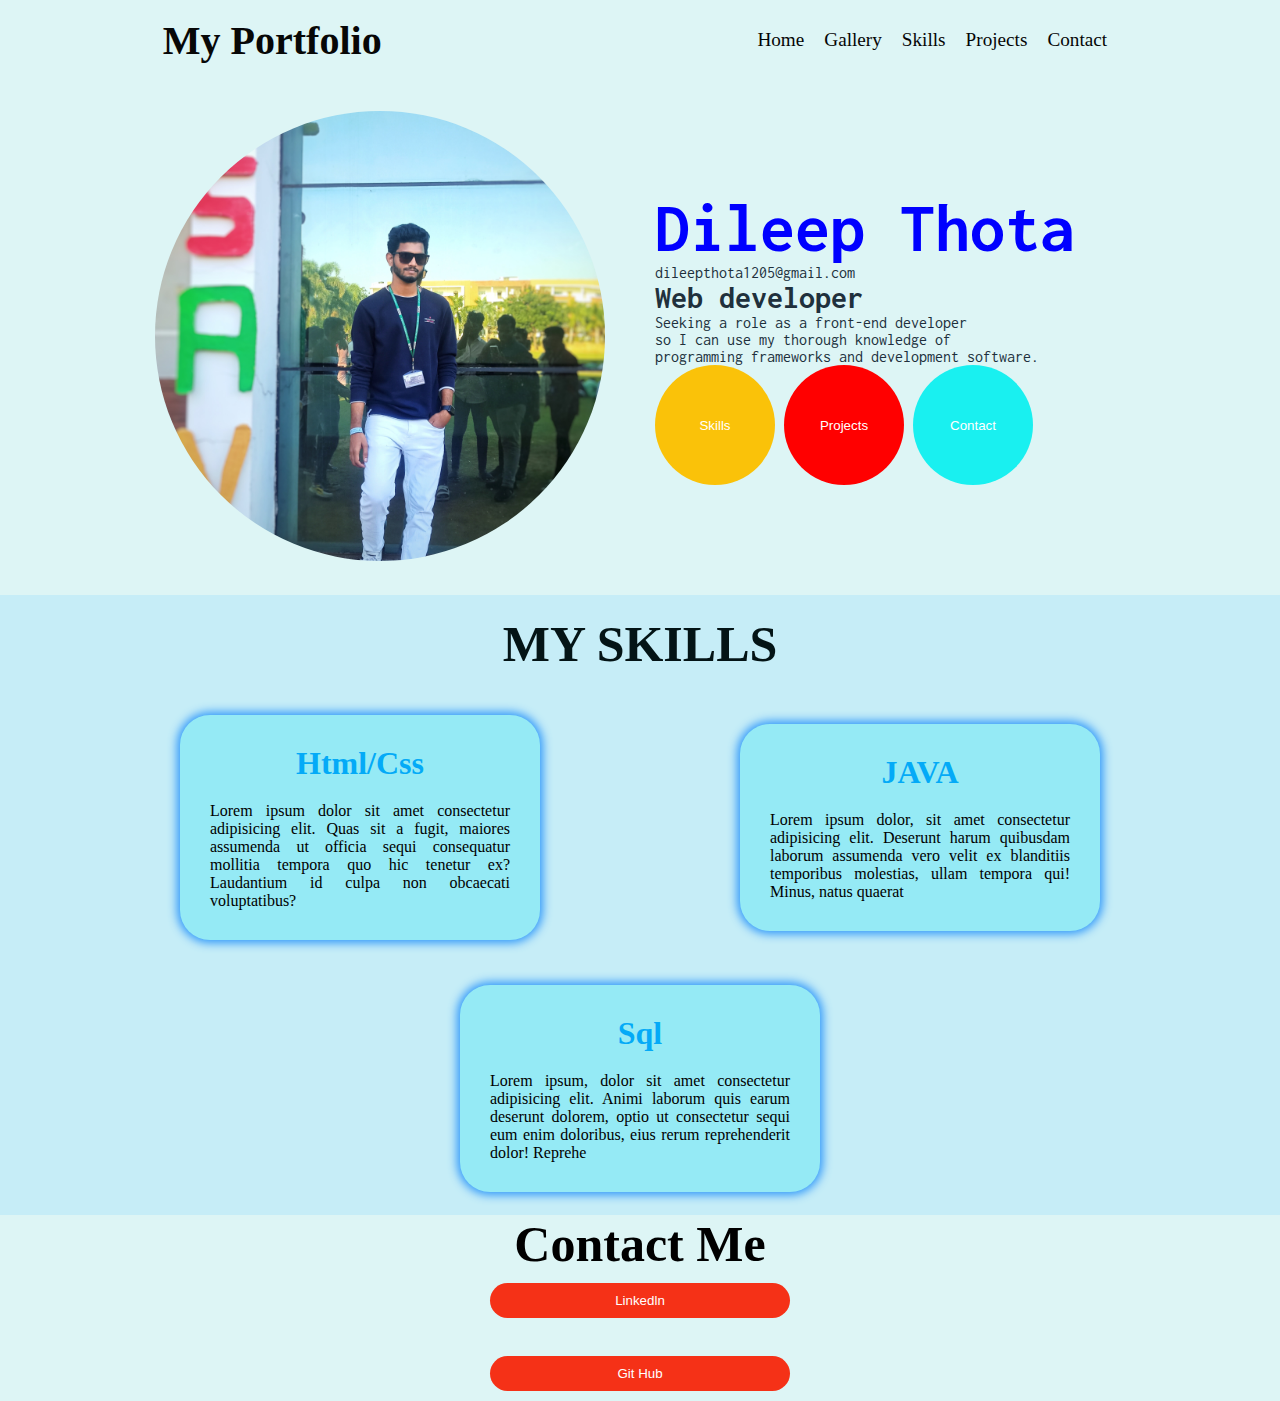
<file: Level1_Task2/index.html>
<!DOCTYPE html>
<html lang="en">
<head>
    <meta charset="UTF-8">
    <meta http-equiv="X-UA-Compatible" content="IE=edge">
    <meta name="viewport" content="width=device-width, initial-scale=1.0">
    <title>Document</title>
    <link href="https://cdn.jsdelivr.net/npm/bootstrap@5.0.2/dist/css/bootstrap.min.css" rel="stylesheet" integrity="sha384-EVSTQN3/azprG1Anm3QDgpJLIm9Nao0Yz1ztcQTwFspd3yD65VohhpuuCOmLASjC" crossorigin="anonymous">
    <link rel="stylesheet" href="index.css">
    
  
</head>

<body style="background-color:  #ddf5f5;">
    <!-- navbar section stat -->
    <body>
     <div >
        <nav class="navbar">
            <div class="left">
                <h1>My Portfolio</h1>
            </div>
            <div class="right">
                <ul class="list">
                    <li><a href="#">Home</a></li>
                    <li><a href="#">Gallery</a></li>
                    <li><a href="#skill">Skills</a></li>
                    <li><a href="#">Projects</a></li>
                    <li><a href="#contact">Contact</a></li>
                </ul>
            </div>
        </nav>
        <!-- Navbar section end -->

 <!-- Home Secitin -->
    <div class="container" style="background-color: #ddf5f5;">
        <div>
            <img class="my-pic"src="mypic.jpg"  alt="">
        </div>
        <div class="text">
            <h1 class="name">Dileep Thota</h1>
            dileepthota1205@gmail.com
            <h1>Web developer</h1>
            <p>Seeking a role as a front-end developer  <br>
               so I can use my thorough knowledge of <br>
                programming frameworks and development software. </p>
             <div class="btn">
                <a class="circle" href="#skill"><button class="resume-btn" > Skills</button> </a>
                <a class="circle" href=""><button class="project-btn"> Projects</button> </a>
                <a class="circle" href="#contact"><button class="contact-btn">Contact</button> </a>
             </div>
             
        </div>
    </div>
<!-- Home Section end -->

<!-- Skill Section Start -->
     </div>
    
    <section id="skill">
        <div class="skill-head"><h1>MY SKILLS</h1></div>
        <div class="Skills">
            <div class="Skill-list">
                <h1>Html/Css</h1>
                <p>Lorem ipsum dolor sit amet consectetur adipisicing elit. Quas sit a fugit, maiores assumenda ut officia sequi consequatur mollitia tempora quo hic tenetur ex? Laudantium id culpa non obcaecati voluptatibus?</p>
            </div>
            <div class="Skill-list"  >
                <h1>JAVA</h1>
                <p>Lorem ipsum dolor, sit amet consectetur adipisicing elit. Deserunt harum quibusdam laborum assumenda vero velit ex blanditiis temporibus molestias, ullam tempora qui! Minus, natus quaerat</p>
            </div>
            <div class="Skill-list">
                <h1>Sql</h1>
                <p>Lorem ipsum, dolor sit amet consectetur adipisicing elit. Animi laborum quis earum deserunt dolorem, optio ut consectetur sequi eum enim doloribus, eius rerum reprehenderit dolor! Reprehe</p>
        </div>
        
    </section>
    </div>
    <!-- Skill Section end -->
    <!-- Contct Page Start  -->
        <section class="contact" id="contact">
            <div class="contact-head">
                <h1 >Contact Me</h1>  
            </div>
            <div class="my-conatct">
                <div class="buttons">
                    <a href="https://www.linkedin.com/in/thota-dileep-657881258/ "><button>Linkedln</button></a><br>
                   <a href="https://github.com/ThotaDileep1205"><button>Git Hub</button></a>
                </div>
            </div>
        </section>
    <!-- Contct Page End -->
</body>
</html>
</file>
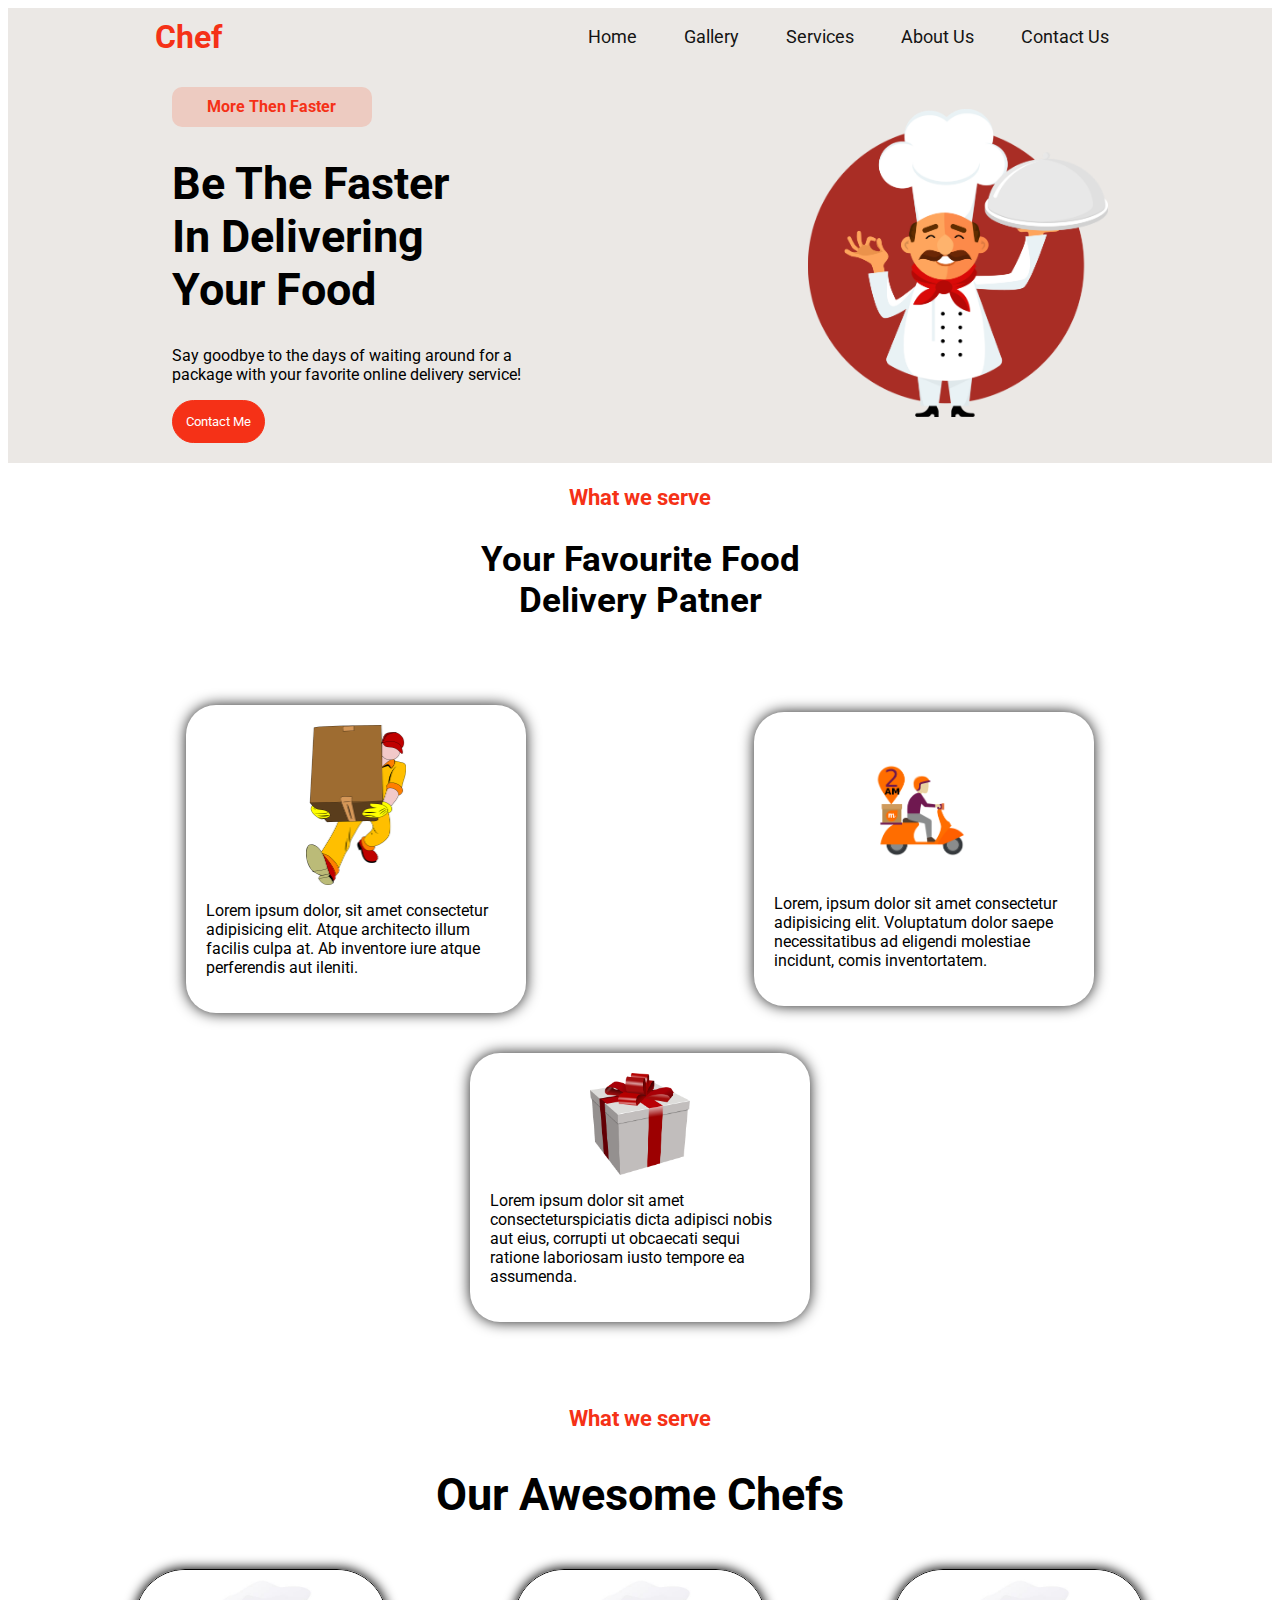
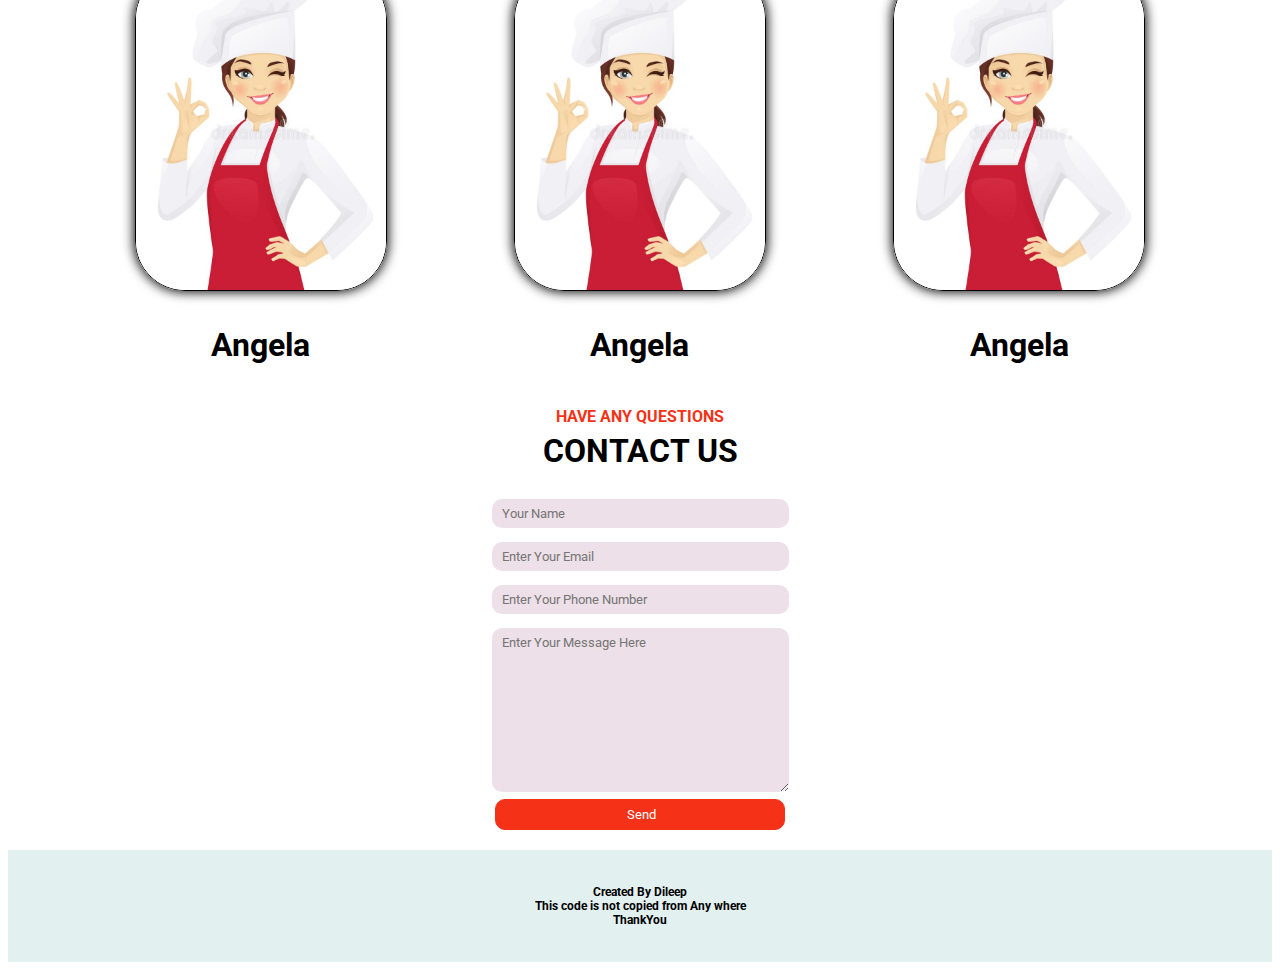
<file: Level1_Task1/landing.html>
<!DOCTYPE html>
<html lang="en">
<head>
    <meta charset="UTF-8">
    <meta http-equiv="X-UA-Compatible" content="IE=edge">
    <meta name="viewport" content="width=device-width, initial-scale=1.0">
    <title>Document</title>
    <link rel="stylesheet" href="index.css">
    <style>
  @import url('https://fonts.googleapis.com/css2?family=Roboto&display=swap');
    </style>
</head>
<body>
    <!-- NAvBAr -->

    <nav class="navbar">
        
        <div class="left">
            <h1>Chef</h1>
        </div>
        <div class="right">
           <ul>
            <li><a href="">Home </a></li>
            <li><a href="">Gallery</a></li>
            <li><a href="">Services</a></li>
            <li><a href="">About Us</a></li>
            <li><a href="">Contact Us</a></li>
           </ul>
        </div>
    </nav>
    <!-- NAVBAR END -->
    <!-- HOME SECTION END  -->
    <section class="chef">
        <div class="chef-body">
            <div class="chef-head">
                <p>More Then Faster</p>
            </div>
            <div class="Delivery">
            <h1>Be The Faster <br>In Delivering <br> Your Food</h1>
            <p>Say goodbye to the days of waiting around for a <br>
                package with your favorite online delivery service!</p>
            <button class="button">Contact Me</button>
        </div>
        </div>
        <div class="img-chef">
            <img src="chef-sitar-knoxville-authentic-indian-restaurant-29.png" width="300px"alt="">
        </div>
    </section>
    <!-- HOME SECTION END  -->


<!-- ================================================================================================================ -->

    <!-- DELIVERY PATENERS SECION START -->
    <section class="Patner">
        <div class="Head">
            <h3>What we serve</h3>
            <h2>Your Favourite Food <br> Delivery Patner</h2>
        </div>
        <div  class="Service">
            <div class="img1">
                <img src="easy to oreder.png"  width=" 100px"alt="">
                <p>Lorem ipsum dolor, sit amet consectetur adipisicing elit. Atque architecto illum facilis culpa at. Ab inventore iure atque perferendis aut ileniti.</p>
            </div>
            <div class="img1">
                <img src="fast delivery.png" width="100px" alt="">
                <p>Lorem, ipsum dolor sit amet consectetur adipisicing elit. Voluptatum dolor saepe necessitatibus ad eligendi molestiae incidunt, comis inventortatem.</p>
            </div>
            <div class="img1">
                <img src="quality.png"width="100px;" alt="">
                <p>
                    Lorem ipsum dolor sit amet consecteturspiciatis dicta adipisci nobis aut eius, corrupti ut obcaecati sequi ratione laboriosam iusto tempore ea assumenda.
                </p>
            </div>
        </div>
    </section>
    <!-- DELIVERY PATENERS SECION START END-->

        <!-- OUR CHEFS START-->
        <SECTion class="chefs">
            <div class="ttext">
                <h3>What we serve</h3>
                <h2>Our Awesome Chefs</h2>
            </div>
             <div class="chefImg">
                <div>
                <img src="chef3.jpg" alt="">
                <h1 style="text-align: center;">Angela</h1>
                </div>
                <div>
                <img src="chef3.jpg" alt="">
                <h1 style="text-align: center;">Angela</h1>
                </div>
               <div>
                <img src="chef3.jpg" alt="">
                <h1 style="text-align: center;">Angela</h1>
               </div>
             </div>
        </SECTion>
        <!-- OUR CHEFS END -->
        <!-- ContactUs page START -->
        <section>
            <div class="contact">
                <h4>HAVE ANY QUESTIONS</h3>
                <H1>CONTACT US </H1>
            </div>
            <form action="" class="formHere">
                <input class="FormField" type="text" placeholder="Your Name" name="" id="">
                <input class="FormField" type="Email" placeholder="Enter Your Email "name="" id="">
                <input class="FormField" type="text" placeholder="Enter Your Phone Number" name="" id="">
                <textarea class="FormField" name="" id="" cols="30" rows="10" placeholder="Enter Your Message Here"></textarea>
                <button class="btn-form">Send</button>
            </form>
        </section>
          <!-- ContactUs page end -->
          <footer>
            <div class="end">
                <h6>Created By Dileep <br>
                This code is not copied from Any where <br>ThankYou</h6>
            </div>
          </footer>
</body>
</html>
</file>
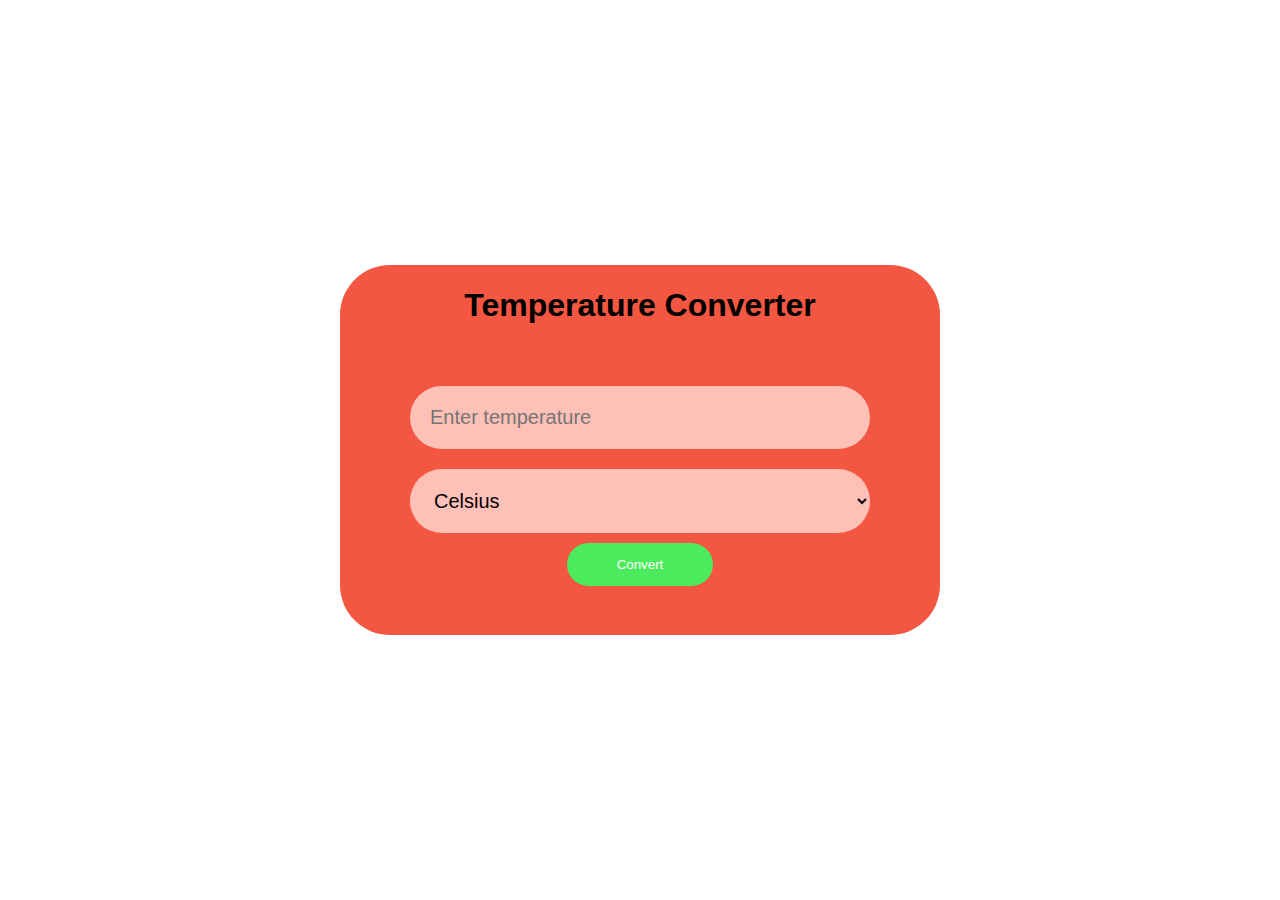
<file: level1_Task3/TempCoverter.html>
<!DOCTYPE html>
<html lang="en">
<head>
    <meta charset="UTF-8">
    <meta http-equiv="X-UA-Compatible" content="IE=edge">
    <meta name="viewport" content="width=device-width, initial-scale=1.0">
    <title>Temp Covertion</title>
    <link rel="stylesheet" href="temp.css">
    <script src="temp.js"></script>
</head>
<body>
    
<div class="container">
    <div class="total">
         <div class="temp">
             <h2>Temperature Converter</h2>
         </div>
         
             <div class="form-div">
                 
             <div class="Temp-input" >
             
                 <input type="number" id="temperature" placeholder="Enter temperature" />
                 <select id="unit">
                     <option value="celsius">Celsius</option>
                     <option value="fahrenheit">Fahrenheit</option>
                 </select>
                 <div class="btn">
                     <button onclick="convertTemperature()">Convert</button><br>
                    
                 </div>
                 <div>
                     <h3 id="result" ></h3>
                 </div>
             </div>
             </div>
    </div>
 </div>
 
</body>
</html>
</file>
<file: Level1_Task2/index.css>
@import url('https://fonts.googleapis.com/css2?family=Poppins&family=Ubuntu:wght@300;700&display=swap');    
@import url('https://fonts.googleapis.com/css2?family=Inconsolata:wght@400&display=swap');
 *{
  margin: 0px;
 }
/* NAVBAR SECTION START */
 .navbar {
    display: flex;
    justify-content: space-around;
    align-items: center;
    line-height: 5rem;
    
}

.left h1 {
    font-size: 2.5rem;
    cursor: pointer;
    color:rgb(7, 7, 7);
}


.checkBtn {
    cursor: pointer;
    font-size: 30px;
    float: right;
    color: #ed1e79;
    line-height: 80px;
}

.right ul {
    display: flex;
    list-style: none;
    color: rgb(245, 49, 23);
} 

.right ul li a {
    padding: 10px ;
    font-size: 1.2rem;
    color: rgb(5, 5, 5);
    cursor: pointer;
    text-decoration: none;
    transition: all 1s;
}

.right ul li a:hover {
    background-color: #fff;
    border-radius: 7px;
    color: rgb(22, 7, 36);
}

@media(max-width:705px) {
    
    .navbar{
        display: flex;
        flex-direction: column;
       
    }
    .list{
        display: flex;
        flex-wrap: wrap;
        flex-direction: column;
        align-items: center;
        margin-top:0px ;
        width: 100%;
           
        
    }
    .right .list li a{
       padding:10px;
       
       /* display: flex; */
    }

}
/* NAVBAR SECTION END */

/* HOME SECTION START */
  .my-pic{
      width: 450px;
      border-radius: 50%;
  }
  .name{
      font-size: 70px;
      color: blue;
  }
  .container{
      display: flex;
      align-items: center;
      flex-wrap: wrap;
      justify-content: center;
      padding: 30px;
  }
  .text{
      margin: 50px;
     font-family: 'Inconsolata', monospace;
    
     
  }
  .btn a button{
      width:120px;
      height: 120px;
     border: none;
      border-radius:50% ;
      transition: .5s;
      
  }
  .btn a button{
    color: white  ;
  }

  
  .btn button:hover{
    background-color: transparent;
    transform: translateY(-21px);
    color: black;
  }
  .circle{
     font-weight: bold;
      font-size: 18px;
      text-decoration: none;
      color:black;
      
  }
  p{
    text-align: justify;

  }
  .resume-btn{
      background-color: rgb(250, 194, 9);
      
  }
  .project-btn{
      background-color: red;
  }
  .contact-btn{
      background-color: rgb(25, 240, 240);
  }
  .container{
      background: #ddf5f5;
      color: #20303c;
      font-family: Madefor,Helvetica Neue,Helvetica,Arial,sans-serif;
  }
  /* HOME SECTION END */


 /* Skill Sectioin Start */
 #skill{
    background-color: rgb(198, 237, 247);
 }
.skill-head h1{
    color: rgb(4, 20, 22);
    text-align: center;
    padding: 20px;
    font-size: 50px;

     
}
 .Skills{
    display: flex;
    justify-content: space-around;
    align-items: center;
    flex-wrap: wrap;
    margin-left: 80px;
    margin-right:80px;
    
    
 }
 
 .Skill-list{
    width: 300px;
    box-shadow: 0px 0px 10px 3px  rgb(47, 152, 250);
    border-radius:30px ;
    padding: 30px;
    margin:2%;
    transition: all 1s ease-in-out;
    background-color: rgb(149, 234, 245);



    
    
 }
 .Skill-list h1{
    text-align: center;
    margin-bottom: 20px;
    color: rgb(4, 170, 247);
 }
 .Skill-list:hover{
    transform: translateY(-10px);
 }

 /* Skill Section End */

 /* Contact Me PAge Start */
.contact-head h1{
    text-align: center;
    font-size:50px;
}
.buttons{
    
   align-items: center;
   display: flex;
   flex-direction: column;

}
.buttons button{
    margin: 10px;
    padding: 10px;
    width:300px;
    border-radius:20px;
    border:none;
    background-color:rgb(245, 49, 23);
    transition: all 1s;
}
.buttons a button{
    text-decoration: none;
    color: white;
}
.buttons a button:hover{
    background-color: transparent;
    border: rgb(245, 49, 23 ) 1px solid ;
    color: black;

    
}



 /* Conatct page end */
</file>
<file: Level1_Task1/index.css>
*{
    font-family: 'Roboto';
    
}
/* NavBAr Start Here */
.navbar{
    display: flex;
    align-items: center;
    justify-content: space-around;
    line-height: 1rem;
    background-color:  rgb(235 232 229);;
   
    
}
 .left h1
 {
    color: rgb(245, 49, 23) ;
    font-size:2rem;
    cursor: pointer;
   
 }

 .right ul li{
    list-style:none;
 
    
 }
 .right ul li a{
    cursor: pointer;
    padding: 1rem;
    text-decoration: none;
    color: rgb(20, 20, 20);
    transition: all 1s ease-in-out;
    font-size: 1.1rem;
    margin-left: 15px;
 }
 .right ul li a:hover{
    background-color: rgb(245, 49, 23);
    color: white;
    border-radius: 30px;
    
 }

.right ul {
        display: flex;
        list-style: none;
    }
    
 @media (max-width:700px) {
    .navbar{
        background-color:  rgb(235 232 229);;

    }
    ul{
        display: flex;
        flex-direction:column ;
        justify-content: space-around;
        height: 300px;
        flex-wrap: wrap;
        background-color: rgb(235 232 229); ;
    }
    .left{
        float: right;
    }
    
 }
 
/* NavBAr ends here */
/* HOME SECTION START */
.chef-head{
    font-weight: bold;
    width: 200px;
    height: 40px;
    background: #edcbc1;
    color: rgb(245, 49, 23);
    text-align: center;
    border-radius:10px;
    display: flex;
    justify-content: center;
    align-items: center;
   
}      
.Delivery h1{
    font-size: 45px;
    font-family: 'Roboto', sans-serif;
}

.Delivery button{
border-radius: 25px;
background: rgb(245, 49, 23);
border: 1px solid rgb(245, 49, 23);
color: white;
padding: 13px;
}
.Delivery button:hover{
color: black;
background-color: transparent;
}
.chef{
display: flex;
align-items:center ;
justify-content: space-around;
background-color: rgb(235 232 229);
padding: 20px;
flex-wrap: wrap;
margin-left:0px ;
}
.img-chef img{
transition: 1s;
}
.img-chef img:hover{
transform: translateY(20px)
}
       /* HOME SECTION END */


/* <!-- DELIVERY PATENERS SECION START --> */
    .Head{
        text-align: center;
    }
    .Head h3{
        color: rgb(245, 49, 23);
        font-size: 22px;
    }
    .Head h2{
        font-size:35px;
    }
    .Service{
       background-color: white;
       display: flex;
       justify-content: space-around;
       align-items: center;
       margin:4rem;
      flex-wrap: wrap;

    }
    .img1{
        width:300px;
        margin:20px;
        box-shadow: 0px 0px 15px -1px black;
        border-radius: 30px;
        display: flex;
        flex-direction: column;
        justify-content: center;
        align-items: center;
        padding: 20px;
        height: fit-content;
        transition:all .5s ease-in;

    }
    .img1:hover{
        transform: translateY(21px);
    }

/* <!-- DELIVERY PATENERS SECION END --> */

/* our cheif */
    .ttext{
        text-align: center;
    }
    .ttext h3{
        font-size: 22px;
        margin-bottom: 0px;
        color: rgb(245, 49, 23) ;
    }
    .ttext{
        font-size:30px;
    }
    .chefImg img{
        width:250px;
        border: 1px solid black;
        box-shadow: 0px 0px 12px 1px black;
        border-radius: 50px;
        height: 320px;
        margin: 10px;
        transition: .5s ease-in all;
    }
    .chefImg{
        display: flex;
        justify-content: space-around;
        align-items: center;
        flex-wrap: wrap;
    }   
    .chefs{
        margin-left:5%;
        margin-right: 5%;
    }
    .chefImg img:hover{
        transform: translateY(-22px);
    }
/* CONATCT US PAGE START */
    .contact {
        text-align: center;
    }
    .contact h4{
       color:  rgb(245, 49, 23);
       margin-bottom: -15px;
    }
    .formHere{
        display: flex;
        flex-direction: column;
        justify-content: space-between;
        align-items: center;
    
      
        
    }
    .FormField{
        width: 280px;
        margin: 7px;
        padding: 7px;
        border-radius:10px ;
        background-color: #ede0e8;
        border: none;
        padding-left: 10px;
       

    }
    .btn-form{
        width: 290px;
        margin:10 px;
        padding: 7px;
        border-radius:10px ;
        border: none;
        padding-left: 10px;
        color: white;
        background: rgb(245, 49, 23);
        border: 1px solid rgb(245, 49, 23);
    }
    .btn-form:hover{
        background-color: transparent;
        color:rgb(245, 49, 23); ;
    }

   

/* CONATCT PAGE END HERE */
/* Footer start */

.end{
   margin-top: 20px;
    padding: 7px;
    font-size: 18px;
    text-align: center;
    color: rgb(0, 0, 0);
    background-color: rgb(227, 240, 240);
    
}
/* Footer End */
</file>
<file: level1_Task3/temp.css>
/* Simple CSS for centering and styling the elements */
    body{
        margin: 0px;
    }
    .container {
        
      display: flex;
      flex-direction: column;
      align-items: center;
      justify-content: center;
      font-family: Arial, sans-serif;
      width: 100%;
      height: 100vh;
    }
    
    .temp h2{
        text-align: center;
        margin: 2px;
        font-size: 2rem;
    }

    .Temp-input {
        display: flex;
        flex-direction: column;
        justify-content: space-around;
        margin: 20px;
        padding: 10px;

    }
     input, select {
      margin: 10px;
      padding: 20px;
      border-radius: 40px;
      border: none;
      background-color: rgb(255, 192, 183);
      font-size: 20px;
    }
  
 
   
    .temp{
        padding: 20px;
    }
    .total{
        
        width:70%;
        max-width:600px;
        background-color:rgb(243, 86, 65) ;
        border-radius: 50px;
        display: flex;
        flex-direction: column;
        justify-content: center;
        align-items: center;
      
    }
    .form-div{
       width:90%;
    }
    button{
        color:white;
        background-color:rgb(75, 235, 93) ;
        border: none;
        padding:14px;
        padding-left:50px ;
        padding-right: 50px;
        border-radius: 25px;
        transition: .3s ease-in-out;
    }
    button:hover{
        transform: translateY(5px);
        background-color: transparent;
        color: black;
        border: 1px solid rgb(245, 49, 23);
        padding:14px;
        padding-left:80px ;
        padding-right: 80px;
        border-radius: 40px;   
    }
    .btn{
        display: flex;
        justify-content: center;
    }
    h3{
        color: rgb(49, 23, 245);
        text-align: center;
    }
</file>
